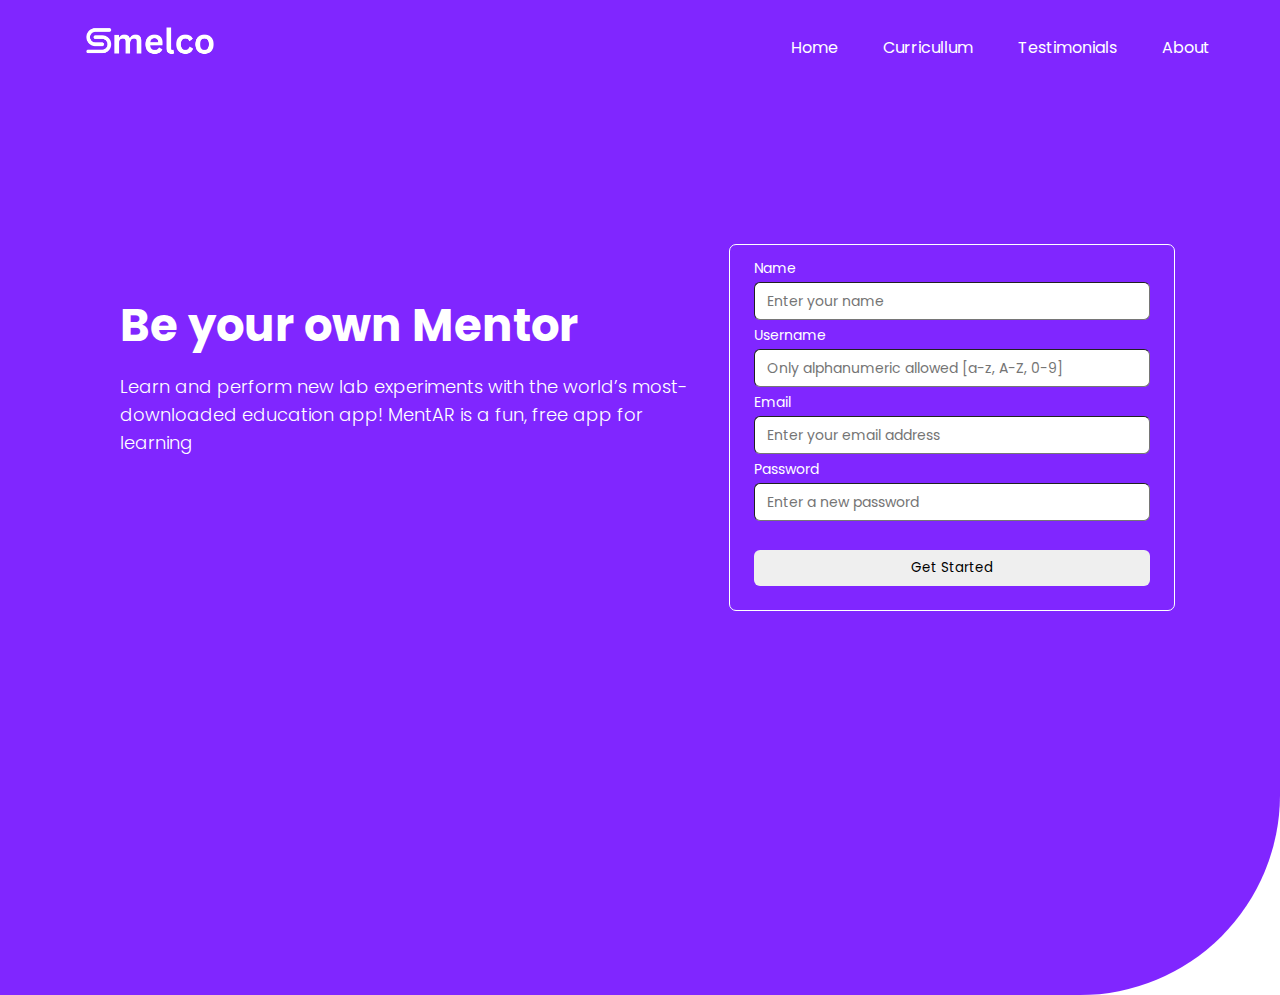
<file: new2.html>
<!DOCTYPE html>
<html lang="en">

<head>
    <meta charset="UTF-8">
    <meta http-equiv="X-UA-Compatible" content="IE=edge">
    <meta name="viewport" content="width=device-width, initial-scale=1.0">
    <title>Smelko</title>
    <link rel="stylesheet" href="new.css">
    <!-- Google Fonts -->
    <link rel="preconnect" href="https://fonts.googleapis.com">
    <link rel="preconnect" href="https://fonts.gstatic.com" crossorigin>
    <link href="https://fonts.googleapis.com/css2?family=Poppins:wght@400;500;600;700&display=swap" rel="stylesheet">
</head>

<body>
    <nav class="align">
        <div class="container">
            <a href="#"><img src="./smelco logo.png" alt=""></a>
            <div class="container-right">
                <ul>
                    <li><a href="#">Home</a></li>
                    <li><a href="#">Curricullum</a></li>
                    <li><a href="#">Testimonials</a></li>
                    <!-- <li><a href="#">Our Partners</a></li> -->
                    <li><a href="#">About</a></li>
                    <!-- <li><a href="#">Magic Paper</a></li> -->
                </ul>
            </div>
        </div>
    </nav>
    <div class="heropage ">
        <div class="heropage-inside">
            <div class="heropage-left">
                <div class="heropage-content">
                    <h1>Be your own Mentor</h1>
                    <p>Learn and perform new lab experiments with the world’s most-downloaded education app! MentAR is a
                        fun, free app for learning</p>
                </div>
            </div>
            <div class="heropage-right">
                <form action="#">
                    <div>
                        <label for="name">Name</label>
                        <input type="text" name="name" id="#" placeholder="Enter your name">
                    </div>
                    <div>
                        <label for="username">Username</label>
                        <input type="text" name="username" id="#"
                            placeholder="Only alphanumeric allowed [a-z, A-Z, 0-9]">
                    </div>
                    <div>
                        <label for="email">Email</label>
                        <input type="email" name="email" id="#" placeholder="Enter your email address">
                    </div>
                    <div>
                        <label for="password">Password</label>
                        <input type="password" name="password" id="#" placeholder="Enter a new password">
                    </div>
                    <div>
                        <button>Get Started</button>
                    </div>
                </form>
            </div>
        </div>
    </div>
</body>

</html>
</file>
<file: new.css>
* {
    margin: 0;
    padding: 0;
    box-sizing: border-box;
}

h1,
h2,
h3,
h4,
h5,
h6 {
    line-height: 1.2;
}

.align {
    padding: 0 105px;
}

nav {
    background-color: transparent;
    transition: all 0.5s ease;
    padding: 20px 0;
    display: flex;
    justify-content: center;
    align-items: center;
    background-color: #8026ff;
    height: 95px;
    position: sticky;
    top: 0px;
    z-index: 2;
    /* opacity: .87; */
}

.container img {
    width: 130px;
}

body {
    font-family: 'Poppins', sans-serif;
    font-size: 16px;
    font-weight: 400;
    overflow-x: hidden;
    background-color: #fff;
    line-height: 1.5;
}


.container {
    color: white;
    display: flex;
    justify-content: space-between;
    align-items: center;
}

.container a {
    text-decoration: none;
    font-size: 35px;
    font-weight: 500;
    padding: 0 15px;
    color: white;
}

.container-right ul {
    display: flex;
    align-items: center;
    justify-content: center;
    list-style: none;
}

.container-right ul li {
    margin-left: 45px;
}

.container-right ul li a {
    color: #ffffff;
    font-size: 16px;
    font-weight: 400;
    padding: 5px 0;
}

@media (min-width:1200px) {
    .container {
        min-width: 1140px;
    }
}

.heropage {
    background-color: #8026ff;
    color: white;
    min-height: 100vh;
    border-bottom-right-radius: 200px;
    padding: 150px 105px;
    display: flex;
    align-items: center;
    /* opacity: .87; */


}

.heropage-inside {
    display: flex;
    min-height: 501.14px;
    padding: 5px 0;
}

.heropage-left {
    width: 58.333333%;
    padding: 0px 14.5px;
}

.heropage-right {
    width: 41.666667%;
}

.heropage-content h1 {
    font-size: 45px;
    font-weight: 700;
    color: #ffffff;
    margin: 0 0 20px;
}

.heropage-content p {
    font-size: 18px;
    line-height: 28px;
    color: #fff;
    margin: 0;
    font-weight: 300;
}

/* For the decoration of the from */
.heropage-right form {
    border: 1px solid white;
    padding: 1.5rem;
    padding-top: .5rem;
    position: relative;
    top: -55px;
    border-radius: 7px;
}

.heropage-right form div {
    margin-top: 5px;
}

.heropage-right form label {
    display: block;
    font-size: 500;
    font-size: .875rem;
    line-height: 1.25rem;
    margin-bottom: .25rem;
    font-family: 'Poppins', sans-serif;
}

.heropage-right form input {
    font-size: .875rem;
    line-height: 1.25rem;
    padding-top: .5rem;
    padding-bottom: .5rem;
    padding-left: .75rem;
    padding-right: .75rem;
    border-width: 1px;
    border-radius: .375rem;
    width: 100%;
    display: block;
    box-sizing: border-box;
    font-family: 'Poppins', sans-serif;

}

.heropage-right form button {
    padding-top: .5rem;
    padding-bottom: .5rem;
    padding-left: 1rem;
    padding-right: 1rem;
    border-radius: .375rem;
    width: 100%;
    border: none;
    margin-top: 1.5rem;
    font-family: 'Poppins', sans-serif;

}
.heropage-right form button:hover{
    cursor: pointer;
}
</file>
